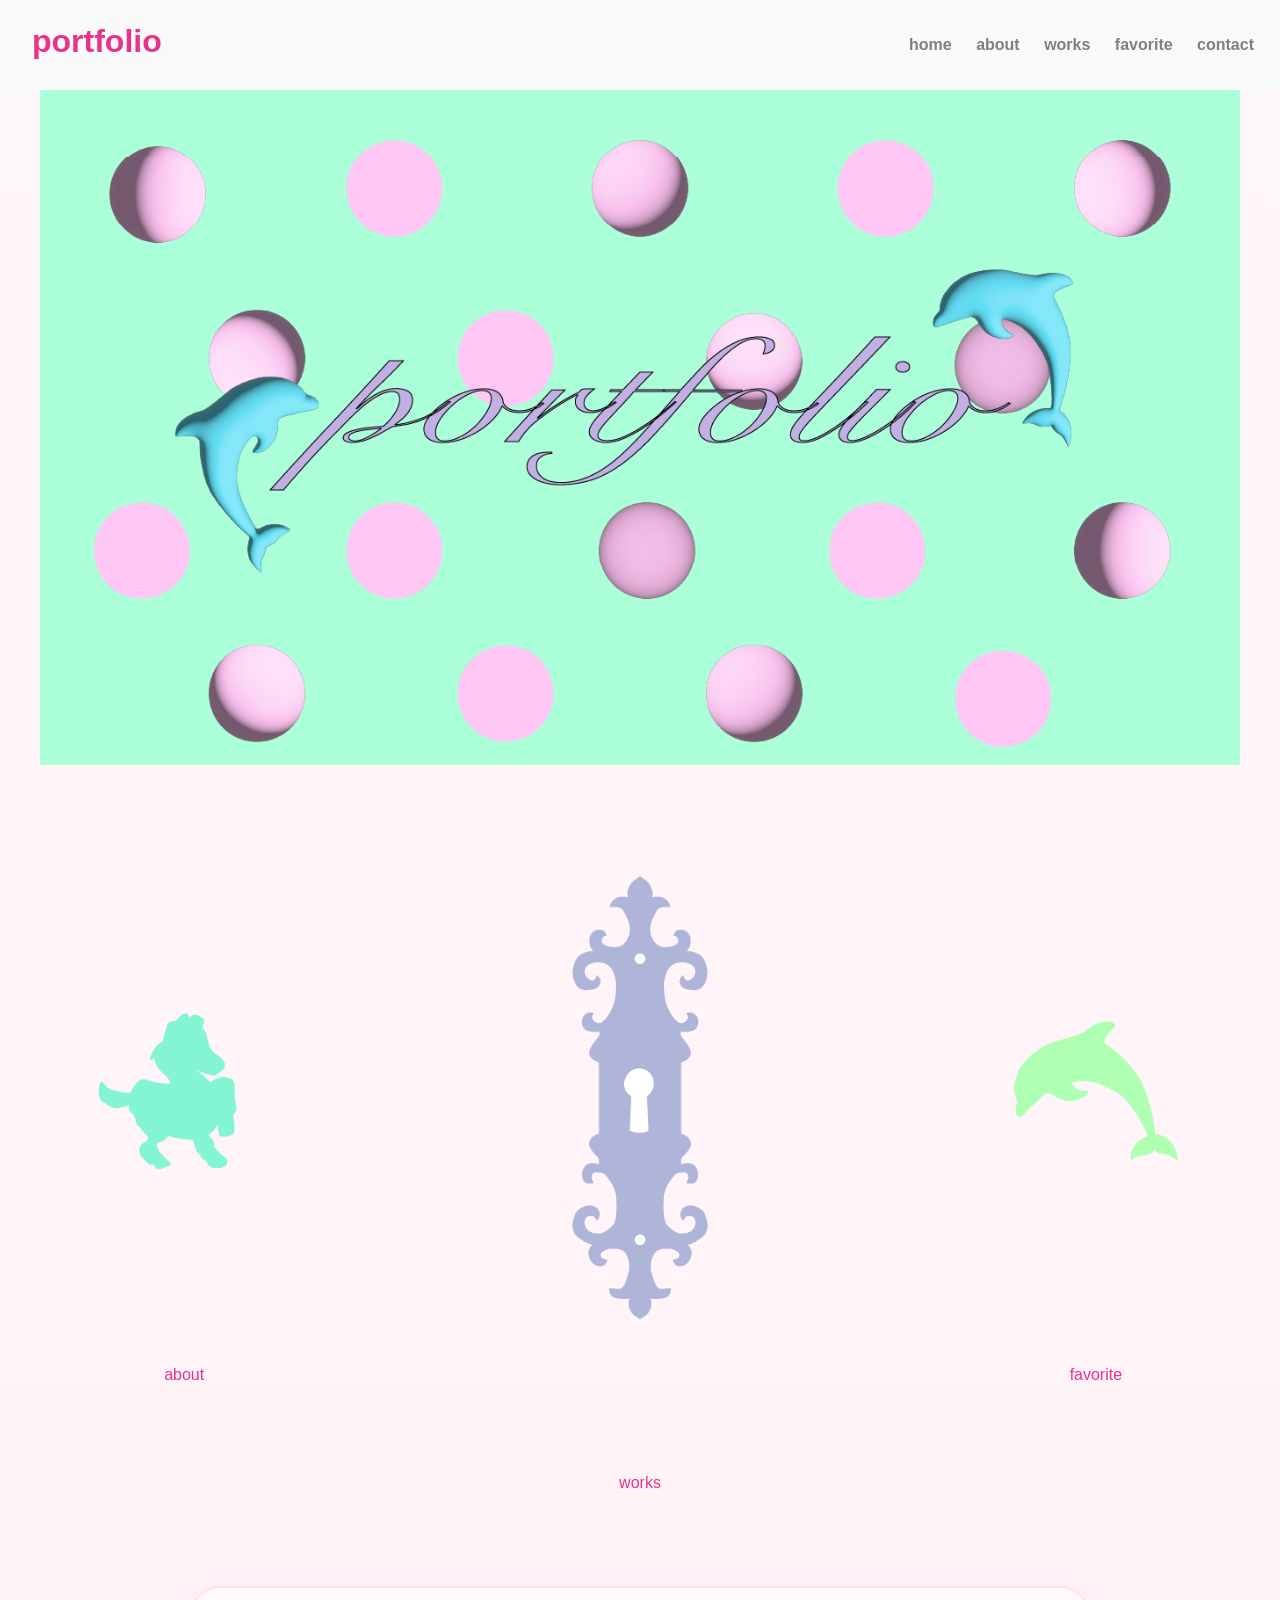
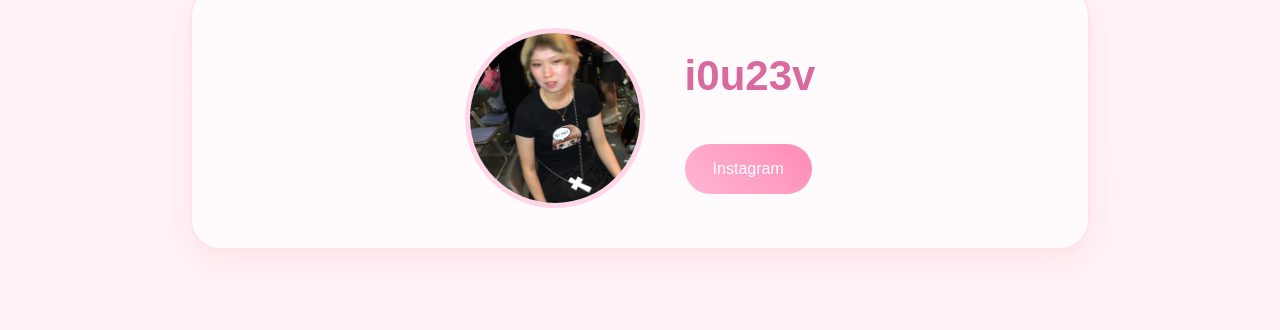
<file: index.html>
<!DOCTYPE html>
<html lang="ja">

<head>
    <meta charset="UTF-8">
    <meta name="viewport" content="width=device-width, initial-scale=1.0">
    <title>Document</title>
    <link rel="stylesheet" href="style.css">
</head>

<body>
    <div id="wrap">
        <header>
            <h1>portfolio</h1>
            <nav>
                <ul>
                    <li><a href="index.html">home</a></li>
                    <li><a href="about.html">about</a></li>
                    <li><a href="works.html">works</a></li>
                    <li><a href="favorite.html">favorite</a></li>
                    <li><a href="#contact">contact</a></li>
                </ul>
            </nav>
        </header>

        <div class="main-visual">
            <img src="images/mainvisual.png" alt="メインビジュアル">
        </div>

        <div class="button-container">

            <div class="item">
                <a href="about.html">
                    <img src="images/uma.png" alt="ボタン"></a>
                <p>about</p>
            </div>

            <div class="item">
                <a href="works.html">
                    <img src="images/kagi.png" alt="ボタン">
                </a>
                <p>works</p>
            </div>

            <div class="item">
                <a href="favorite.html">
                    <img src="images/iruka.png" alt="ボタン">
                </a>
                <p>favorite</p>
            </div>

        </div>

        <section class="contact" id="contact">
            <img src="images/profile.jpg" alt="プロフィール">

            <div class="contact-text">
                <h2>i0u23v</h2>
                <a href="https://instagram.com/i0u23v" class="insta-btn">Instagram</a>
            </div>
        </section>
    </div>

</body>

</html>
</file>
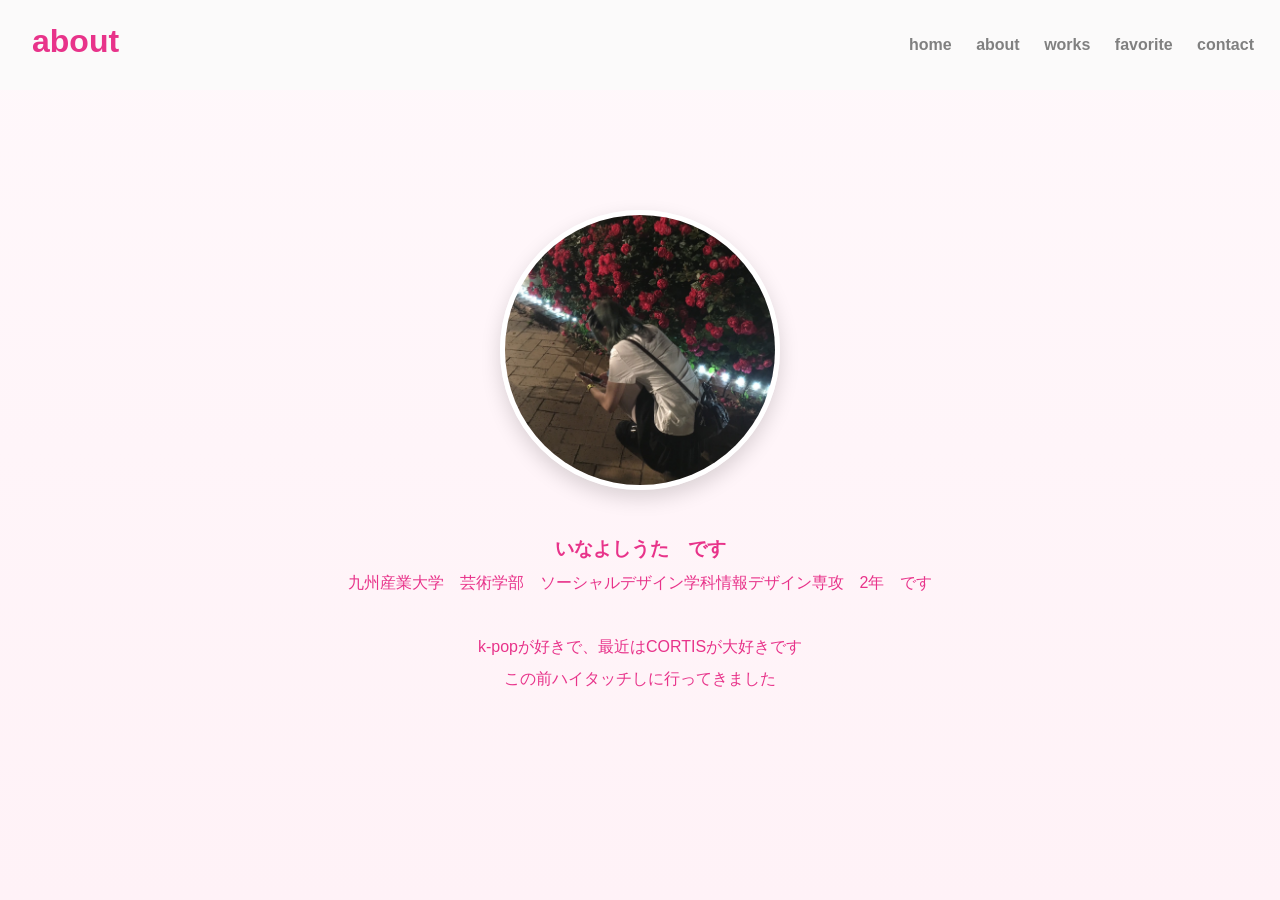
<file: about.html>
<!DOCTYPE html>
<html lang="ja">

<head>
    <meta charset="UTF-8">
    <meta name="viewport" content="width=device-width, initial-scale=1.0">
    <title>Document</title>
    <link rel="stylesheet" href="style.css">
</head>

<body>
    <div id="wrap">
        <header>
            <h1>about</h1>
            <nav>
                <ul>
                    <li><a href="index.html">home</a></li>
                    <li><a href="about.html">about</a></li>
                    <li><a href="works.html">works</a></li>
                    <li><a href="favorite.html">favorite</a></li>
                    <li><a href="index.html#contact">contact</a></li>
                </ul>
            </nav>
        </header>

        <section class="about">
            <img src="images/icon.jpg" alt="プロフィール写真" class="icon-img">

            <div class="icon">
                <h3>いなよしうた　です</h3>
                <p>
                    九州産業大学　芸術学部　ソーシャルデザイン学科情報デザイン専攻　2年　です　<br><br>

                    k-popが好きで、最近はCORTISが大好きです　<br>
                    この前ハイタッチしに行ってきました
                </p>
            </div>
        </section>
    </div>
</body>

</html>
</file>
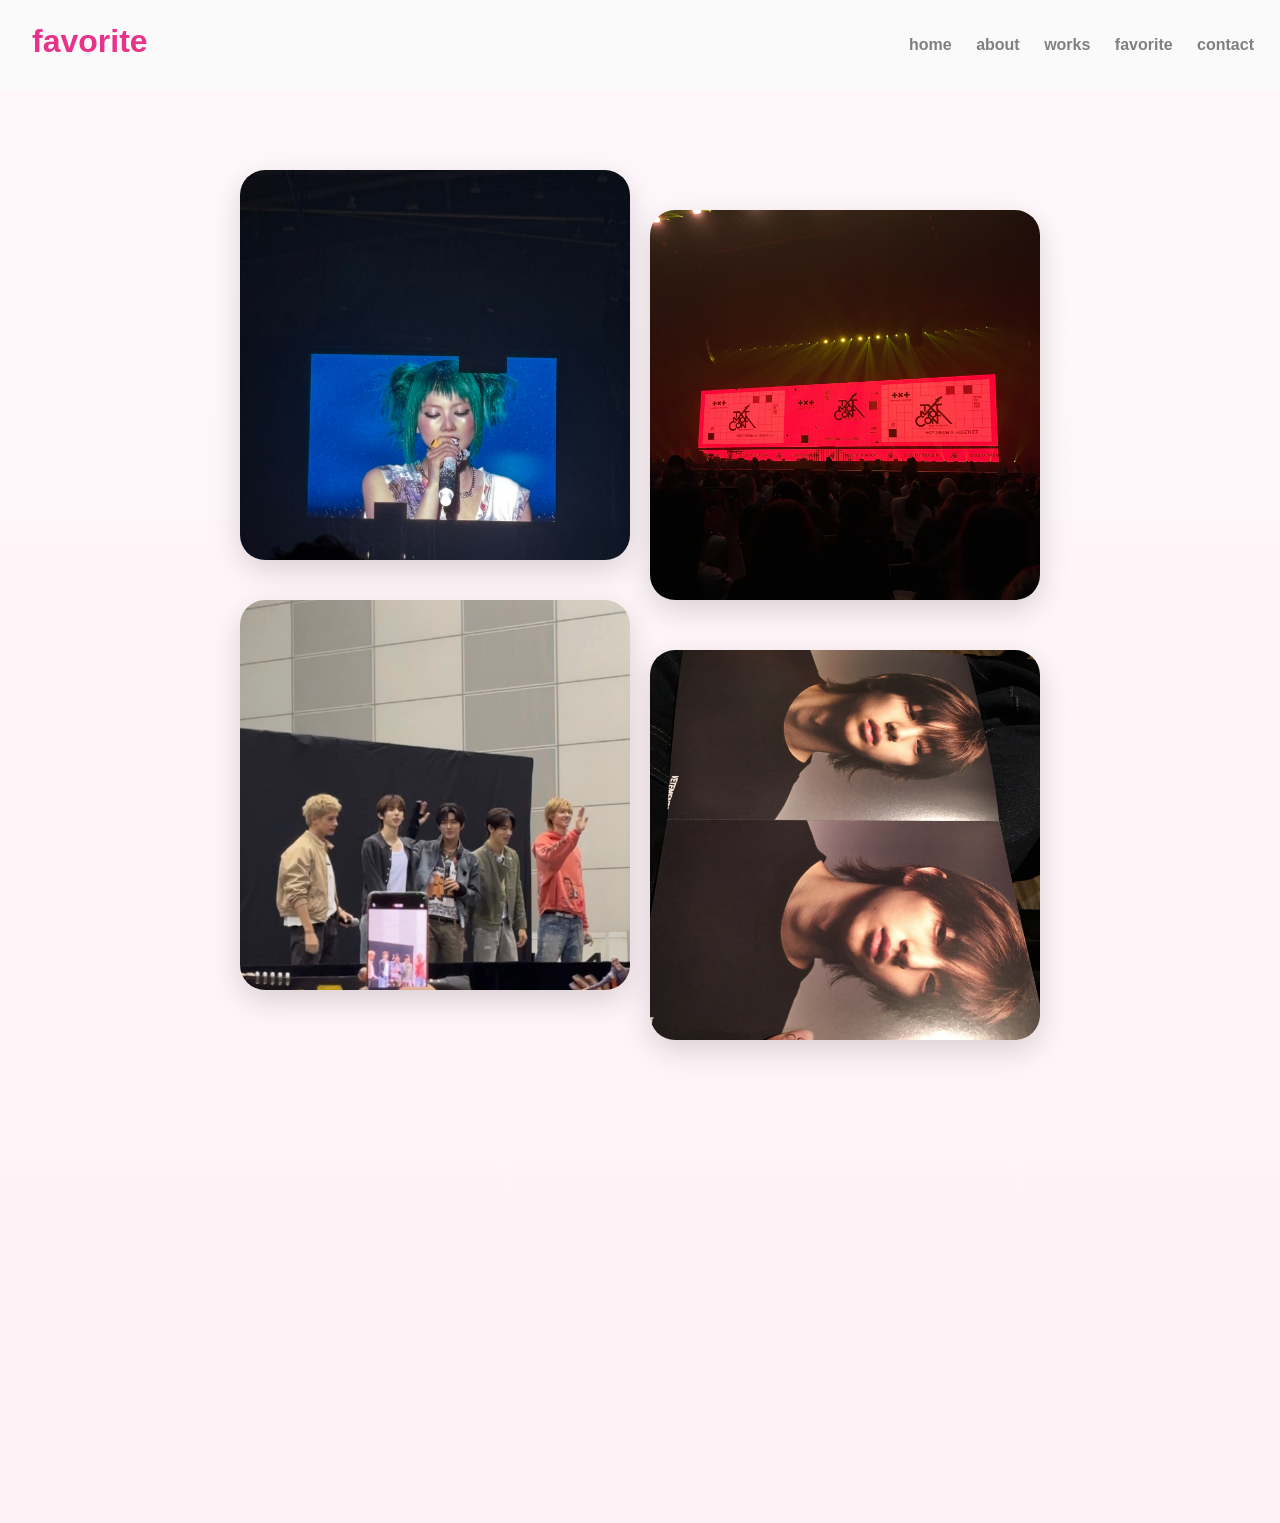
<file: favorite.html>
<!DOCTYPE html>
<html lang="ja">

<head>
    <meta charset="UTF-8">
    <meta name="viewport" content="width=device-width, initial-scale=1.0">
    <title>Document</title>
    <link rel="stylesheet" href="style.css">
</head>

<body>
    <div id="wrap">
        <header>
            <h1>favorite</h1>
            <nav>
                <ul>
                    <li><a href="index.html">home</a></li>
                    <li><a href="about.html">about</a></li>
                    <li><a href="works.html">works</a></li>
                    <li><a href="favorite.html">favorite</a></li>
                    <li><a href="index.html#contact">contact</a></li>
                </ul>
            </nav>
        </header>

        <section class="gallery">
            <img src="images/hinata.jpg" alt="">
            <img src="images/txt.jpg" alt="">
            <img src="images/cortis.jpg" alt="">
            <img src="images/juhoon.jpg" alt="">
        </section>

        <div class="youtube">
            <iframe width="560" height="315" src="https://www.youtube.com/embed/a1vHjBy85TU?si=6hyxwtqfkBXdMCsy"
                title="YouTube video player" frameborder="0"
                allow="accelerometer; autoplay; clipboard-write; encrypted-media; gyroscope; picture-in-picture; web-share"
                referrerpolicy="strict-origin-when-cross-origin" allowfullscreen></iframe>
        </div>
</body>

</html>
</file>
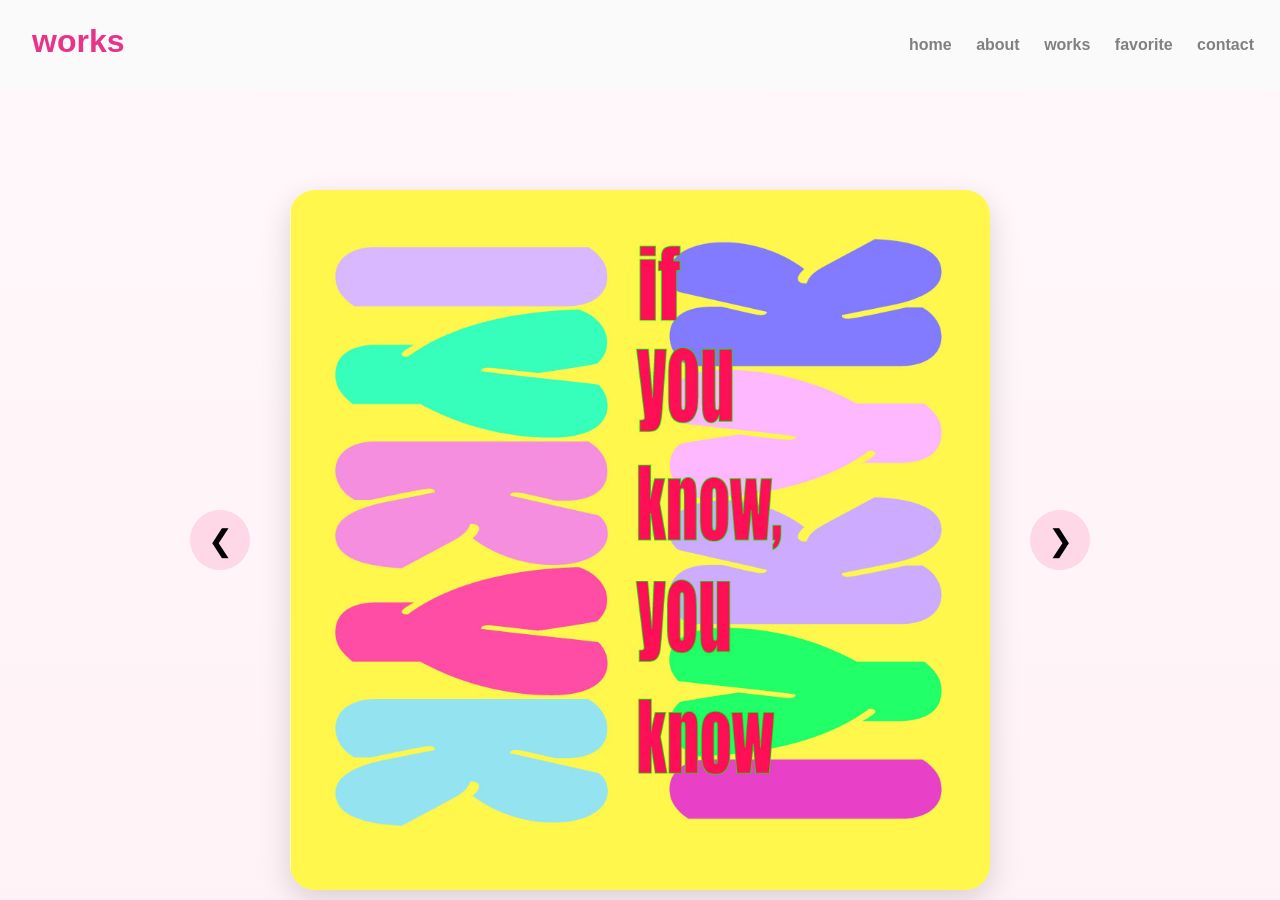
<file: works.html>
<!DOCTYPE html>
<html lang="ja">

<head>
    <meta charset="UTF-8">
    <meta name="viewport" content="width=device-width, initial-scale=1.0">
    <title>Document</title>
    <link rel="stylesheet" href="style.css">
    <script src="script.js" defer></script>
</head>

<body>
    <div id="wrap">
        <header>
            <h1>works</h1>
            <nav>
                <ul>
                    <li><a href="index.html">home</a></li>
                    <li><a href="about.html">about</a></li>
                    <li><a href="works.html">works</a></li>
                    <li><a href="favorite.html">favorite</a></li>
                    <li><a href="index.html#contact">contact</a></li>
                </ul>
            </nav>
        </header>

        <section class="works">
            <div class="slider">
                <button class="prev">❮</button>

                <div class="slide">
                    <img id="workImage" src="images/IYKYK.jpg" alt="">
                </div>
                <button class="next">❯</button>
            </div>
        </section>
    </div>
</body>

</html>
</file>
<file: style.css>
@charset "UTF-8";

* {
    margin: 0;
    padding: 0;
    list-style: none;
    text-decoration: none;
    box-sizing: border-box;
}

img {
    max-width: 100%;
    height: auto;
    display: block;
}

.container {
    width: 90%;
    max-width: 1200px;
    margin: 0 auto;
}

body {
    font-family: 'Arial', sans-serif;
    line-height: 1.6;
    color: rgb(232, 51, 138);
    min-height: 100vh;
    background: linear-gradient(to bottom, #fff8fb, #fff2f7);
}

/* header*/
header {
    background: #fbfafa;
    position: sticky;
    top: 0;
    width: 100%;
    z-index: 1000;
    height: 90px;
}

header h1 {
    padding: 1rem;
    position: absolute;
    top: 0;
    left: 1rem;
}

nav {
    position: absolute;
    top: 2rem;
    right: 1rem;
}

nav ul {
    list-style: none;
    padding-bottom: 1rem;
    text-align: center;
}

nav ul li {
    display: inline-block;
    margin: 0 10px;
}

nav ul li a {
    font-weight: bold;
    color: grey;
}

.main-visual {
    width: 100%;
    max-width: 1200px;
    margin: 0 auto;
}

.button-container {
    display: flex;
    gap: 20px;
    /*　ボタン同士の間隔　*/
    justify-content: space-evenly;
    /*　均等に配置　*/
    align-items: center;
}

.item {
    text-align: center;
}

.button-container img {
    width: 100%;
    max-width: 600px;
    height: auto;
}

.item img:hover {
    transform: translateY(-8px);
}

.item p {
    margin-bottom: 10px;
}

.contact {
    width: 90%;
    margin: 80px auto;
    max-width: 900px;
    padding: 40px;

    display: flex;
    align-items: center;
    justify-content: center;
    gap: 40px;

    background: #fffafc;
    border-radius: 30px;
    box-shadow: 0 10px 30px rgba(255, 182, 193, 0.25);
    border: 2px solid #ffe3ec;

    transition: 0.3s ease;
}

.contact:hover {
    transform: translateY(-5px);
    box-shadow: 0 20px 40px rgba(255, 182, 193, 0.35);
}

.contact img {
    width: 180px;
    height: 180px;
    border-radius: 50%;
    object-fit: cover;
    border: 5px solid #ffd6e7;
}

.contact h2 {
    color: #d86a9f;
    font-size: 42px;
    margin-bottom: 15px;
}

.insta-btn {
    display: inline-block;
    margin-top: 20px;
    padding: 12px 28px;

    background: linear-gradient(45deg, #ffb6d5, #ff8ab5);
    color: white;
    text-decoration: none;
    border-radius: 50px;

    transition: all .3s ease;
}

.insta-btn:hover {
    transform: scale(1.08);
    box-shadow: 0 8px 20px rgba(255, 138, 181, .4);
}

/* about */
.about {
    max-width: 800px;
    margin: 0 auto;
    padding: 80px 20px;
    text-align: center;
}

.icon-img {
    width: 280px;
    height: 280px;
    border-radius: 50%;
    object-fit: cover;
    display: block;
    margin: 40px auto;
    border: 5px solid #fff;
    box-shadow: 0 8px 20px rgba(0, 0, 0, 0.15);
}

.icon {
    max-width: 600px;
    margin: 0 auto;
    line-height: 2;
}

/* works */
.works {
    text-align: center;
    margin: 100px auto;
}

.slider {
    display: flex;
    justify-content: center;
    align-items: center;
    gap: 40px;
}

.slide {
    width: 700px;
}

.slide img {
    width: 100%;
    border-radius: 25px;
    box-shadow: 0 10px 30px rgba(0, 0, 0, 0.15);
    transition: 4s;
}

button {
    border: none;
    background: #ffd8e8;

    width: 60px;
    height: 60px;

    border-radius: 50%;

    font-size: 30px;

    cursor: pointer;

    transition: 3s;
}

button:hover {
    transform: scale(1.15);

    background: #ffb8d3;
}

/* favorite */
.gallery {
    width: 800px;
    max-width: 90%;
    margin: 80px auto;
    display: grid;
    grid-template-columns: repeat(2, 1fr);
    gap: 20px;
}

.gallery img {
    width: 100%;
    aspect-ratio: 1/1;
    object-fit: cover;
    border-radius: 25px;
    box-shadow: 0 10px 30px rgba(0, 0, 0, 0.15);
}

.gallery img:nth-child(2) {
    margin-top: 40px;
}

.gallery img:nth-child(3) {
    margin-top: -20px;
}

.gallery img:nth-child(4) {
    margin-top: 30px;
}

.gallery img:hover {
    transform: scale(1.05);
}

.youtube {
    width: 90%;
    max-width: 800px;
    margin: 80px auto;
}

.youtube iframe {
    width: 100%;
    aspect-ratio: 16/9;
    border: none;
    border-radius: 20px;
}

@media screen and (max-width:768px) {
    header {
        height: auto;
        padding: 15px 0;
    }

    header h1 {
        position: static;
        text-align: center;
        padding: 0;
        margin-bottom: 15px;
    }

    nav {
        position: static;
    }

    nav ul {
        display: flex;
        justify-content: center;
        flex-wrap: wrap;
        gap: 15px;
        padding: 0;
    }

    .contact {
        flex-direction: column;
        text-align: center;
    }

    .contact img {
        width: 160px;
        height: 160px;
    }
}
</file>
